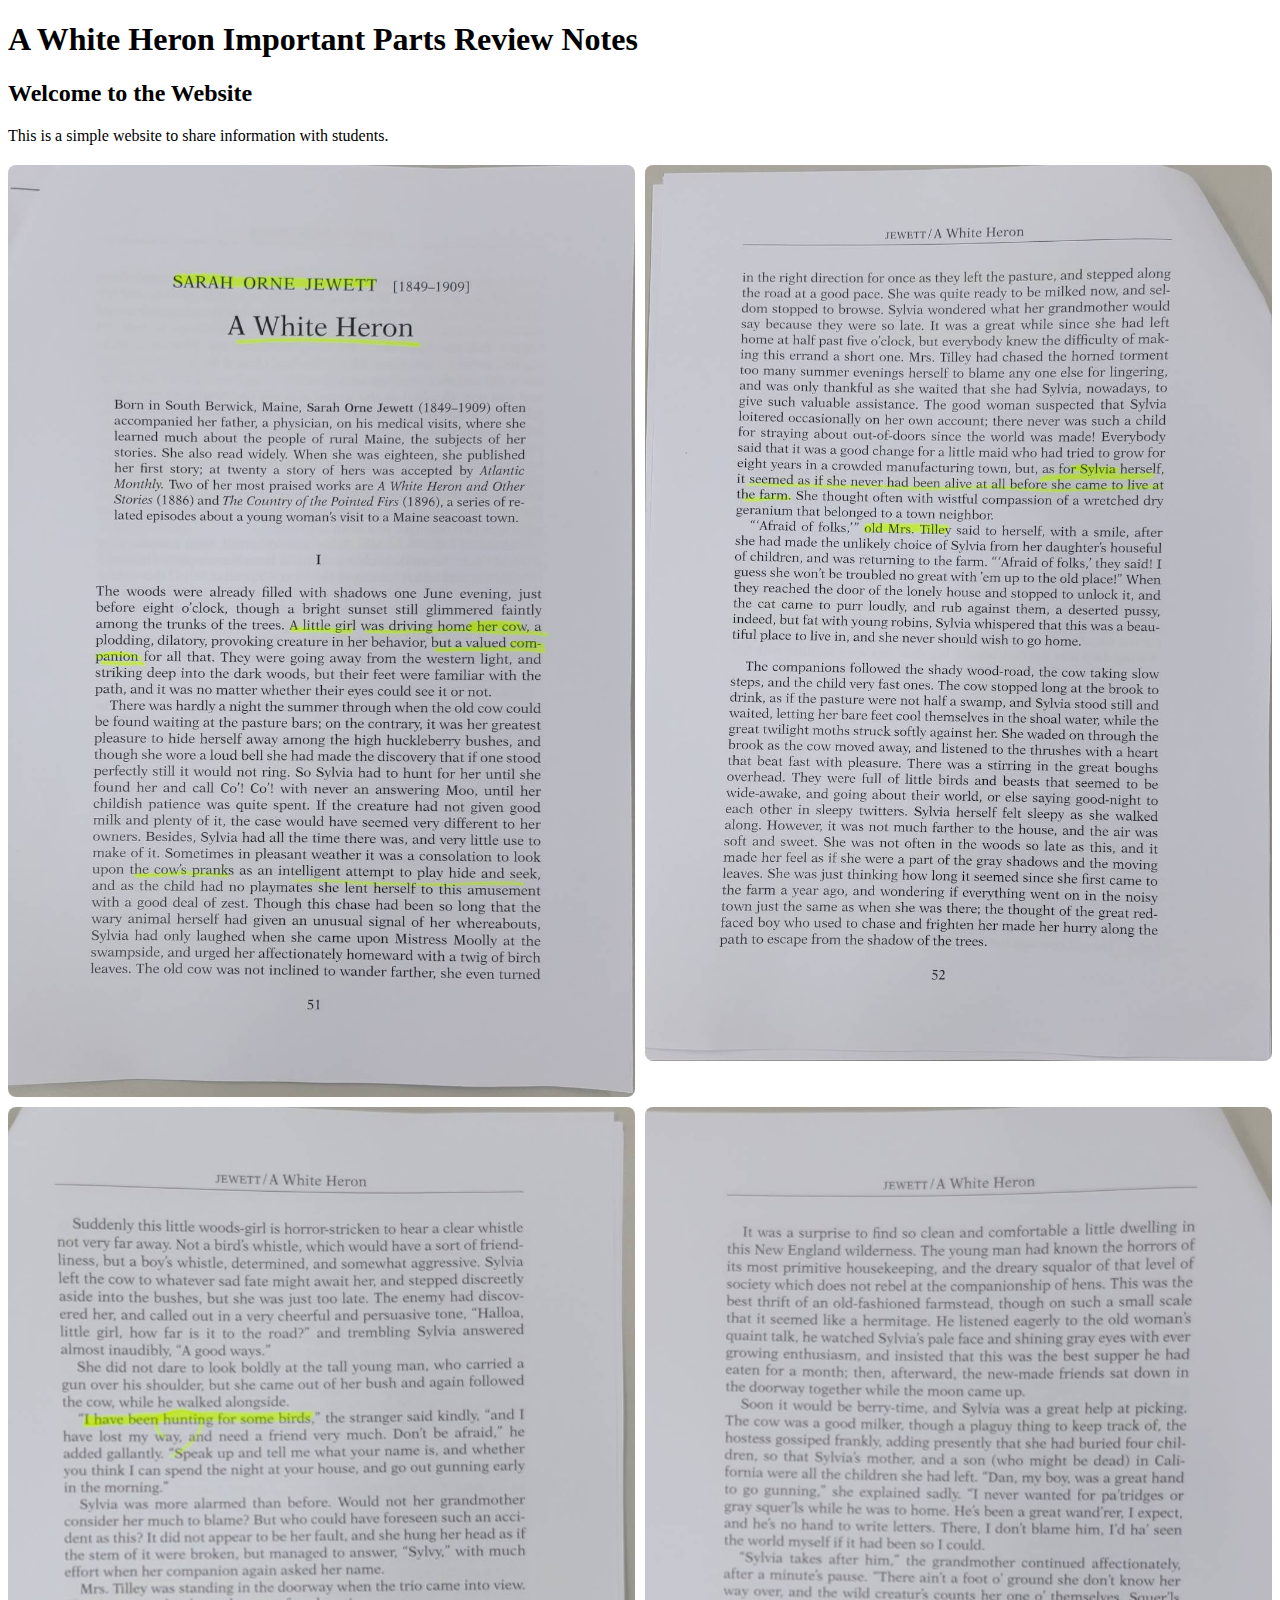
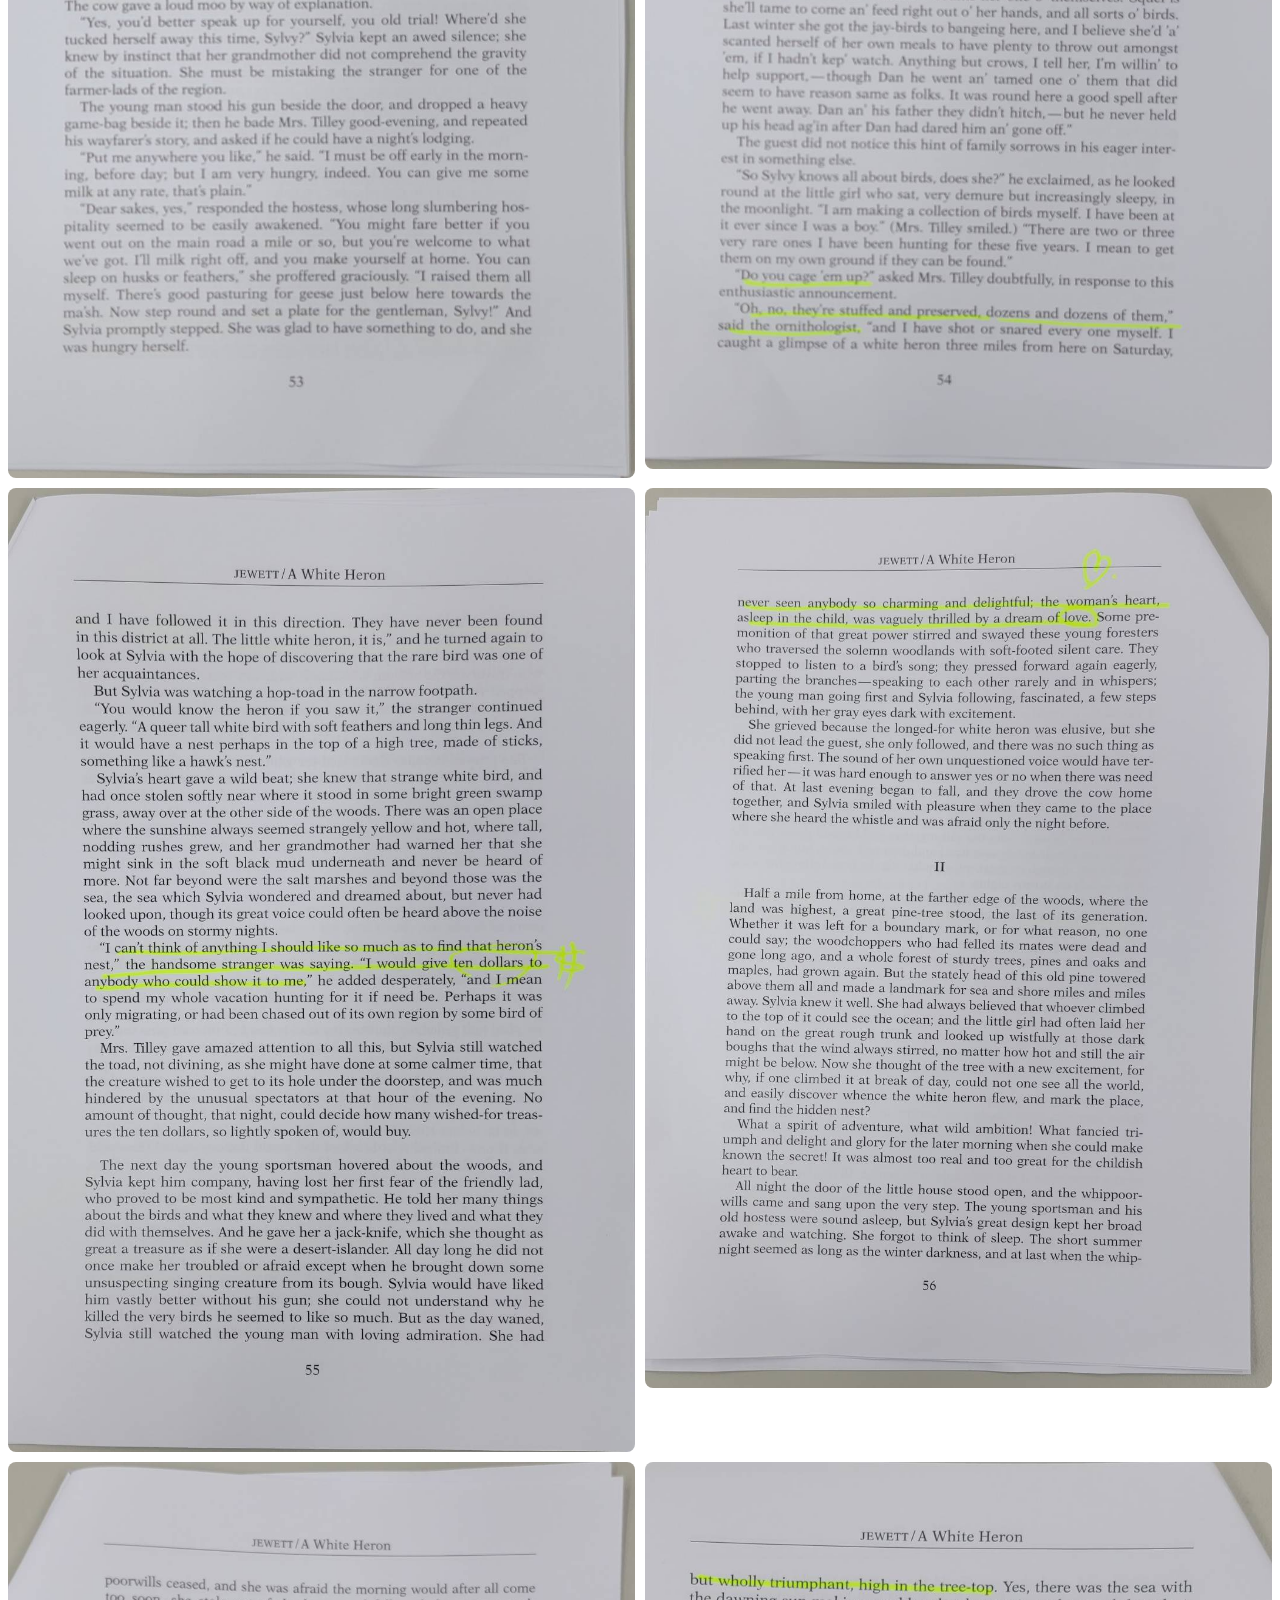
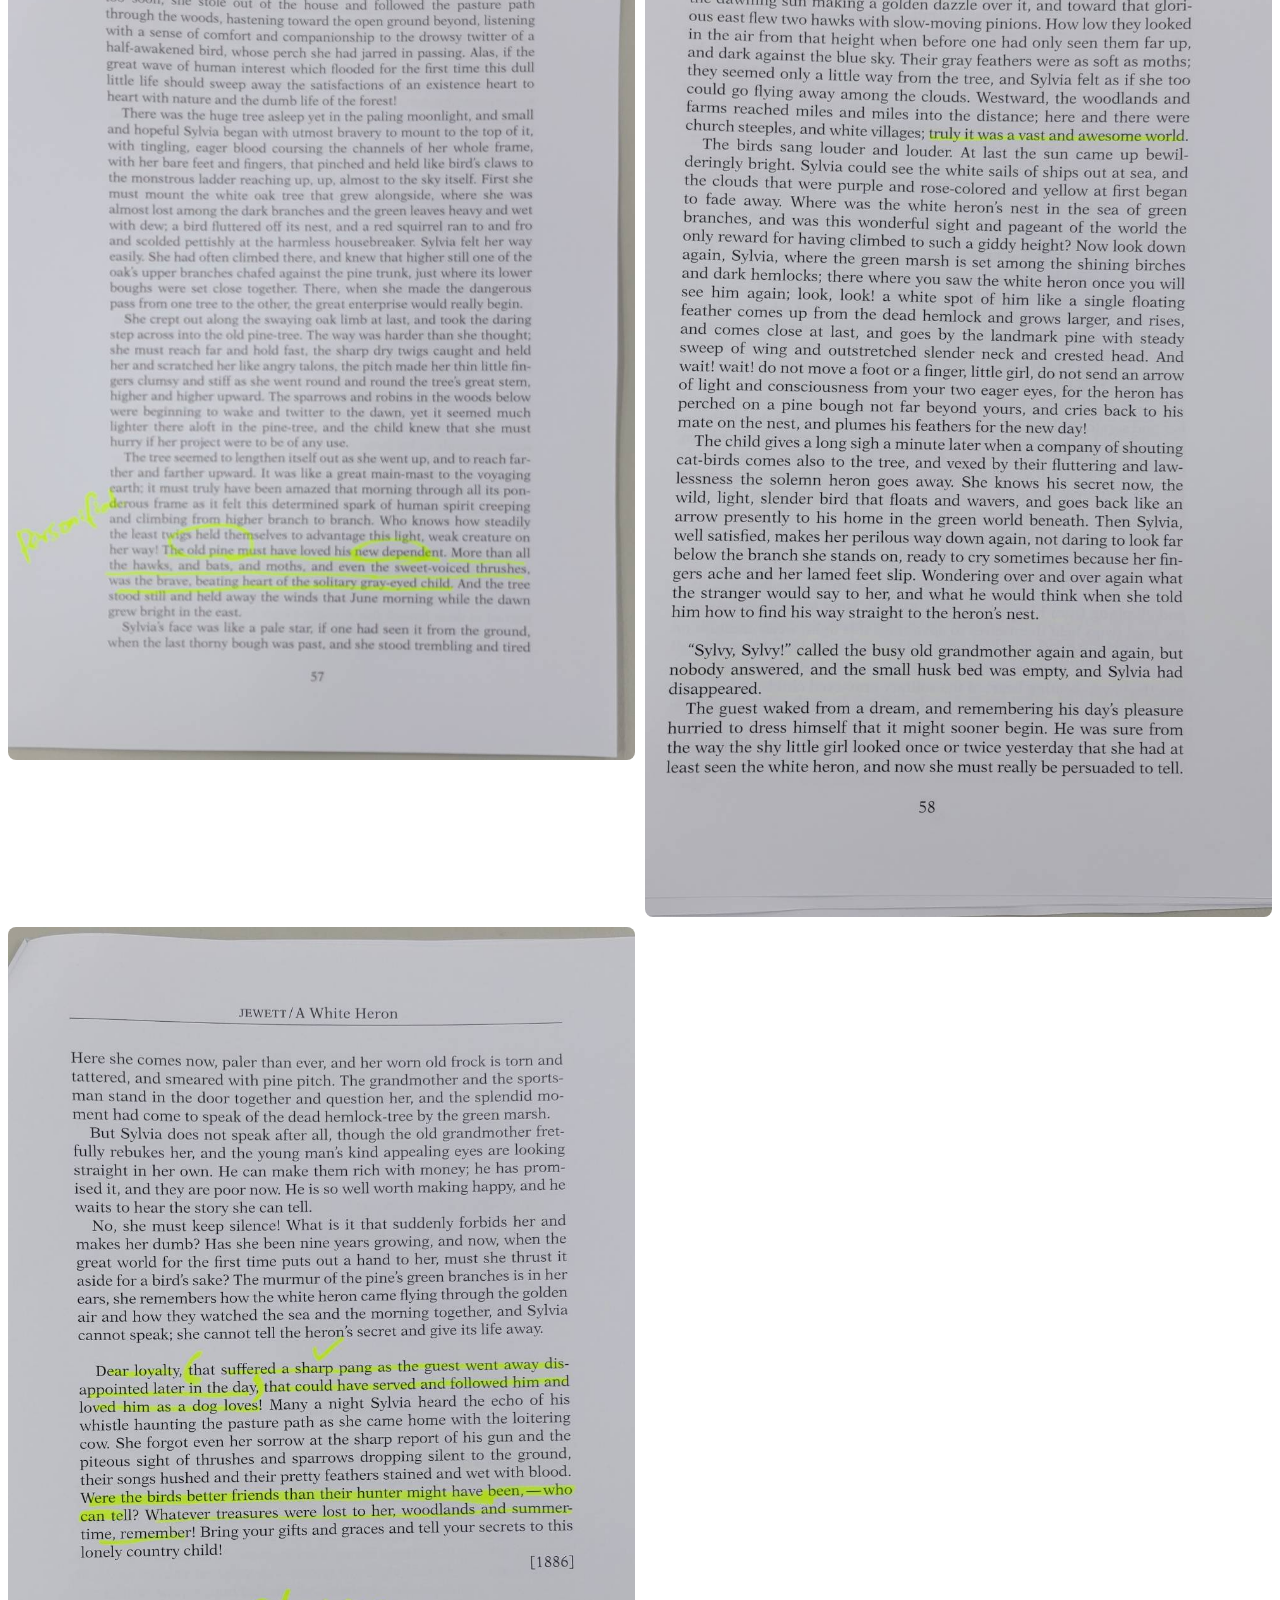
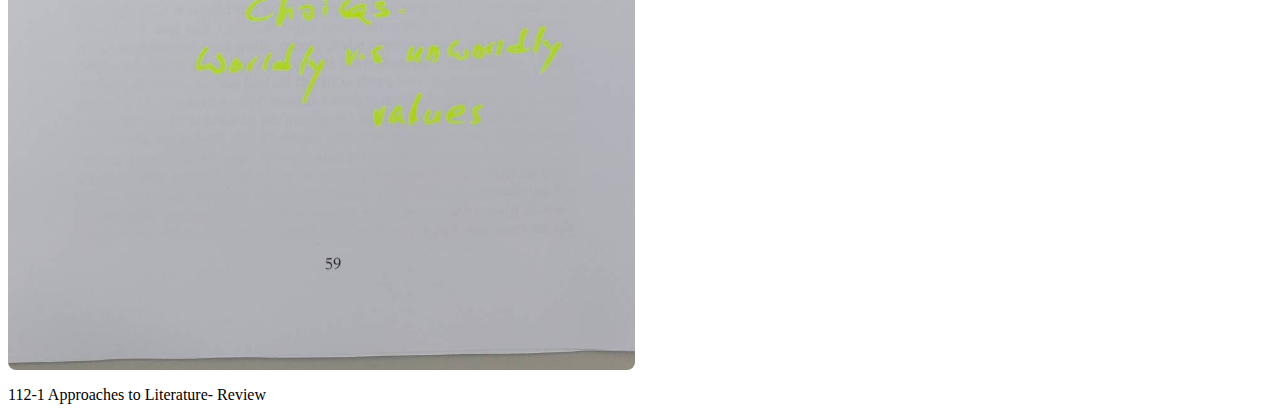
<file: index.html>
<!DOCTYPE html>
<html lang="en">
<head>
    <meta charset="UTF-8">
    <meta name="viewport" content="width=device-width, initial-scale=1.0">
    <title>A White Heron</title>
    <link rel="stylesheet" href="styles.css">
</head>
<body>
    <header>
        <h1>A White Heron Important Parts Review Notes</h1>
    </header>
    <section>
        <h2>Welcome to the Website</h2>
        <p>This is a simple website to share information with students.</p>
    
        <div class="image-grid">
            <img src="image1.jpg" alt="Image 1">
            <img src="image2.jpg" alt="Image 2">
            <img src="image3.jpg" alt="Image 3">
            <img src="image4.jpg" alt="Image 4">
            <img src="image5.jpg" alt="Image 5">
            <img src="image6.jpg" alt="Image 6">
            <img src="image7.jpg" alt="Image 7">
            <img src="image8.jpg" alt="Image 8">
            <img src="image9.jpg" alt="Image 9">

        </div>
    </section>
    <footer>
        <p> 112-1 Approaches to Literature- Review</p>
    </footer>
</body>
</html>
</file>
<file: styles.css>
.body{
    font-size:1 rem;
    color: 	#ADD8E6;
}

.container{
    padding:1.5
}

.flex-container{
    display:flex;
   
}
.flex-container{
  
    flex-direction: row;
    justify-content: center;

}

.site-header1{
    border: 4px;
    

}
.main{
    
    justify-content: flex-end;
    align-content: space-around;
    border:1px;
    padding:30px;
    margin:20px;
    flex-direction: column;

}
.child{
    flex:1;
    border:1px solid rgb(74, 71, 255);
    padding: 30px;
    margin-top: 100px;
    margin-bottom: 100px;
    margin-right: 150px;
    margin-left: 80px;
}
.content{

    justify-content:flex-start;
    align-items:center;
    flex-flow:column nowrap;
}
.content-child{
    padding:5px;
}
.image-grid {
    display: grid;
    grid-template-columns: repeat(2, 1fr);
    grid-gap: 10px;
    margin-top: 20px;
}

.image-grid img {
    width: 100%;
    height: auto;
    border-radius: 8px;
}
</file>
